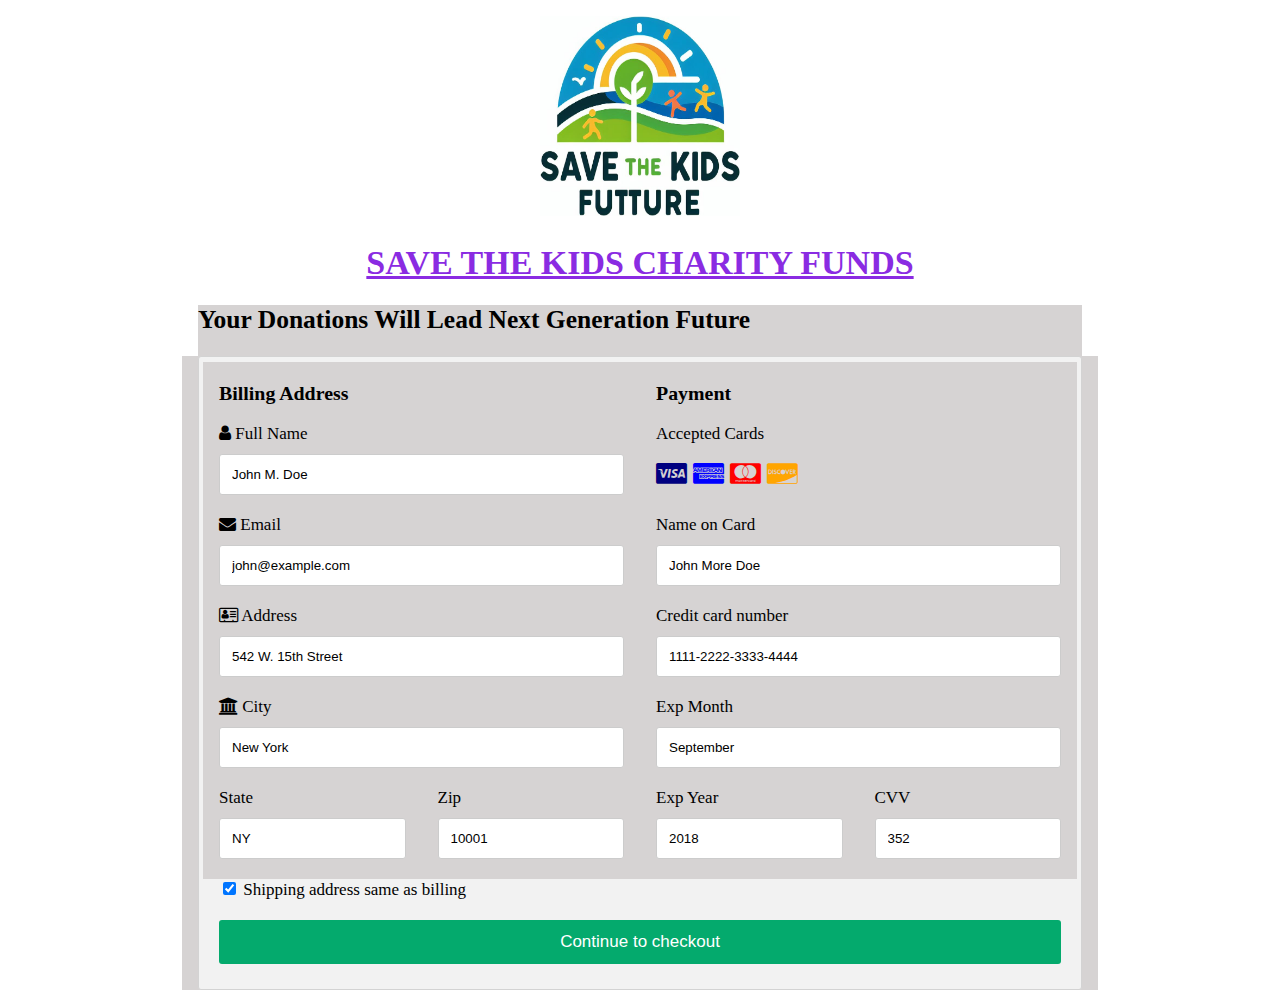
<file: index.html>
<!DOCTYPE html>
<html lang="en">

<head>
    <!-- <meta charset="UTF-8">
    <meta name="viewport" content="width=device-width, initial-scale=1.0"> -->
    <link rel="stylesheet" href="style.css">
    <title>Assignment # 2</title>
</head>

<body>
    <center><img src="download.png" width="200" height="200">
        <h1>SAVE THE KIDS CHARITY FUNDS</h1>
    </center>
    <div>

        <form action="check.html">



            <!DOCTYPE html>
            <html>
            <head>
            <meta name="viewport" content="width=device-width, initial-scale=1">
            <link rel="stylesheet" href="https://cdnjs.cloudflare.com/ajax/libs/font-awesome/4.7.0/css/font-awesome.min.css">
            <style>
            body {
              font-family: Arial;
              font-size: 17px;
              padding: 8px;
            }
            
            * {
              box-sizing: border-box;
            }
            
            .row {
              display: -ms-flexbox; /* IE10 */
              display: flex;
              -ms-flex-wrap: wrap; /* IE10 */
              flex-wrap: wrap;
              margin: 0 -16px;
            }
            
            .col-25 {
              -ms-flex: 25%; /* IE10 */
              flex: 25%;
            }
            
            .col-50 {
              -ms-flex: 50%; /* IE10 */
              flex: 50%;
            }
            
            .col-75 {
              -ms-flex: 75%; /* IE10 */
              flex: 75%;
            }
            
            .col-25,
            .col-50,
            .col-75 {
              padding: 0 16px;
            }
            
            .container {
              background-color: #f2f2f2;
              padding: 5px 20px 15px 20px;
              border: 1px solid lightgrey;
              border-radius: 3px;
            }
            
            input[type=text] {
              width: 100%;
              margin-bottom: 20px;
              padding: 12px;
              border: 1px solid #ccc;
              border-radius: 3px;
            }
            
            label {
              margin-bottom: 10px;
              display: block;
            }
            
            .icon-container {
              margin-bottom: 20px;
              padding: 7px 0;
              font-size: 24px;
            }
            
            .btn {
              background-color: #04AA6D;
              color: white;
              padding: 12px;
              margin: 10px 0;
              border: none;
              width: 100%;
              border-radius: 3px;
              cursor: pointer;
              font-size: 17px;
            }
            
            .btn:hover {
              background-color: #45a049;
            }
            
            a {
              color: #2196F3;
            }
            
            hr {
              border: 1px solid lightgrey;
            }
            
            span.price {
              float: right;
              color: grey;
            }
            
            /* Responsive layout - when the screen is less than 800px wide, make the two columns stack on top of each other instead of next to each other (also change the direction - make the "cart" column go on top) */
            @media (max-width: 800px) {
              .row {
                flex-direction: column-reverse;
              }
              .col-25 {
                margin-bottom: 20px;
              }
            }
            </style>
            </head>
            <body>
            
            <h2>Your Donations Will Lead Next Generation Future</h2>
            <!-- <p>Resize the browser window to see the effect. When the screen is less than 800px wide, make the two columns stack on top of each other instead of next to each other.</p> -->
            <div class="row">
              <div class="col-75">
                <div class="container">
                  <form action="/action_page.php">
                  
                    <div class="row">
                      <div class="col-50">
                        <h3>Billing Address</h3>
                        <label for="fname"><i class="fa fa-user"></i> Full Name</label>
                        <input type="text" id="fname" name="firstname" placeholder="John M. Doe">
                        <label for="email"><i class="fa fa-envelope"></i> Email</label>
                        <input type="text" id="email" name="email" placeholder="john@example.com">
                        <label for="adr"><i class="fa fa-address-card-o"></i> Address</label>
                        <input type="text" id="adr" name="address" placeholder="542 W. 15th Street">
                        <label for="city"><i class="fa fa-institution"></i> City</label>
                        <input type="text" id="city" name="city" placeholder="New York">
            
                        <div class="row">
                          <div class="col-50">
                            <label for="state">State</label>
                            <input type="text" id="state" name="state" placeholder="NY">
                          </div>
                          <div class="col-50">
                            <label for="zip">Zip</label>
                            <input type="text" id="zip" name="zip" placeholder="10001">
                          </div>
                        </div>
                      </div>
            
                      <div class="col-50">
                        <h3>Payment</h3>
                        <label for="fname">Accepted Cards</label>
                        <div class="icon-container">
                          <i class="fa fa-cc-visa" style="color:navy;"></i>
                          <i class="fa fa-cc-amex" style="color:blue;"></i>
                          <i class="fa fa-cc-mastercard" style="color:red;"></i>
                          <i class="fa fa-cc-discover" style="color:orange;"></i>
                        </div>
                        <label for="cname">Name on Card</label>
                        <input type="text" id="cname" name="cardname" placeholder="John More Doe">
                        <label for="ccnum">Credit card number</label>
                        <input type="text" id="ccnum" name="cardnumber" placeholder="1111-2222-3333-4444">
                        <label for="expmonth">Exp Month</label>
                        <input type="text" id="expmonth" name="expmonth" placeholder="September">
                        <div class="row">
                          <div class="col-50">
                            <label for="expyear">Exp Year</label>
                            <input type="text" id="expyear" name="expyear" placeholder="2018">
                          </div>
                          <div class="col-50">
                            <label for="cvv">CVV</label>
                            <input type="text" id="cvv" name="cvv" placeholder="352">
                          </div>
                        </div>
                      </div>
                      
                    </div>
                    <label>
                      <input type="checkbox" checked="checked" name="sameadr"> Shipping address same as billing
                    </label>
                    <input type="submit" value="Continue to checkout" class="btn">
                  </form>
                </div>
              </div>
            </body>
            </html>
            



        </form>

    </div>
</body>

</html>
</file>
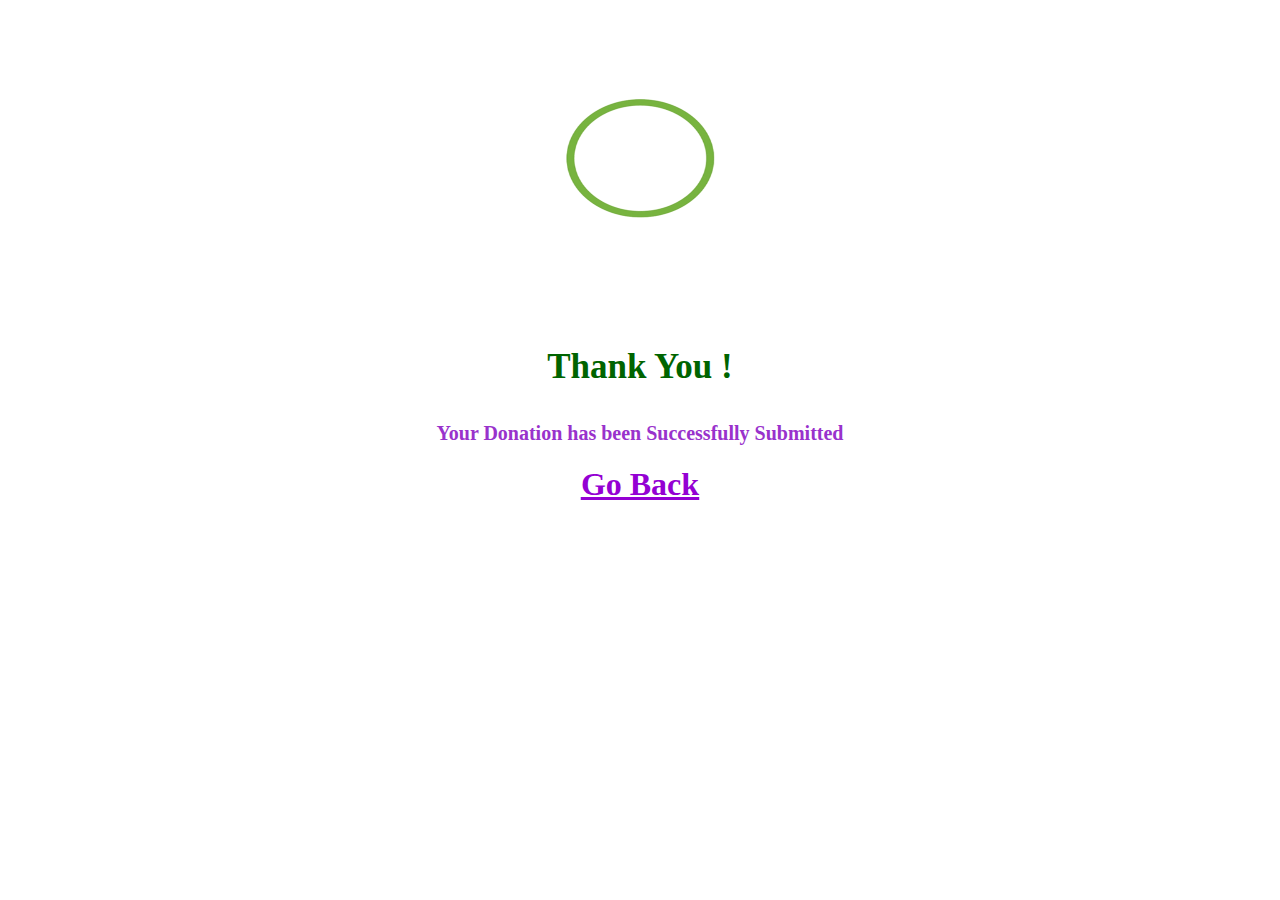
<file: check.html>
<!DOCTYPE html>
<html lang="en">

<head>
    <title>FORM SUBMITTED</title>
    <link rel="stylesheet" href="style.css">
</head>

<body>
    <center>
        <img width="500" height="300" src="checkit.gif">
        <p id="thank"><b>Thank You !</b></p>
        <p id="success"><b>Your Donation has been Successfully Submitted</b></p>
        <a href="index.html">
        <h1 id="go">Go Back</h1>
        </a>
    </center>
</body>

</html>
</file>
<file: style.css>
body {
    height: 795px;
    width: 900px;
    /* to centre page on screen*/
    margin-left: auto;
    margin-right: auto;
}

div{
    font-family: calibri;
    color: rgb(0, 0, 0);
    background-color: rgb(214, 211, 211);
}
::placeholder{
    color: black;
}
h1{
    font-family: calibri;
    color: blueviolet;
    text-decoration: underline;
}
#thank{
    font-size: 35px;
    font-family: calibri;
    color: darkgreen;
}
#success{
    font-size: 20px;
    font-family: calibri;
    color: darkorchid;
}
#go{
    font-family: calibri;
    color: darkviolet;
    font: 200;
    text-decoration: underline;
}
</file>
